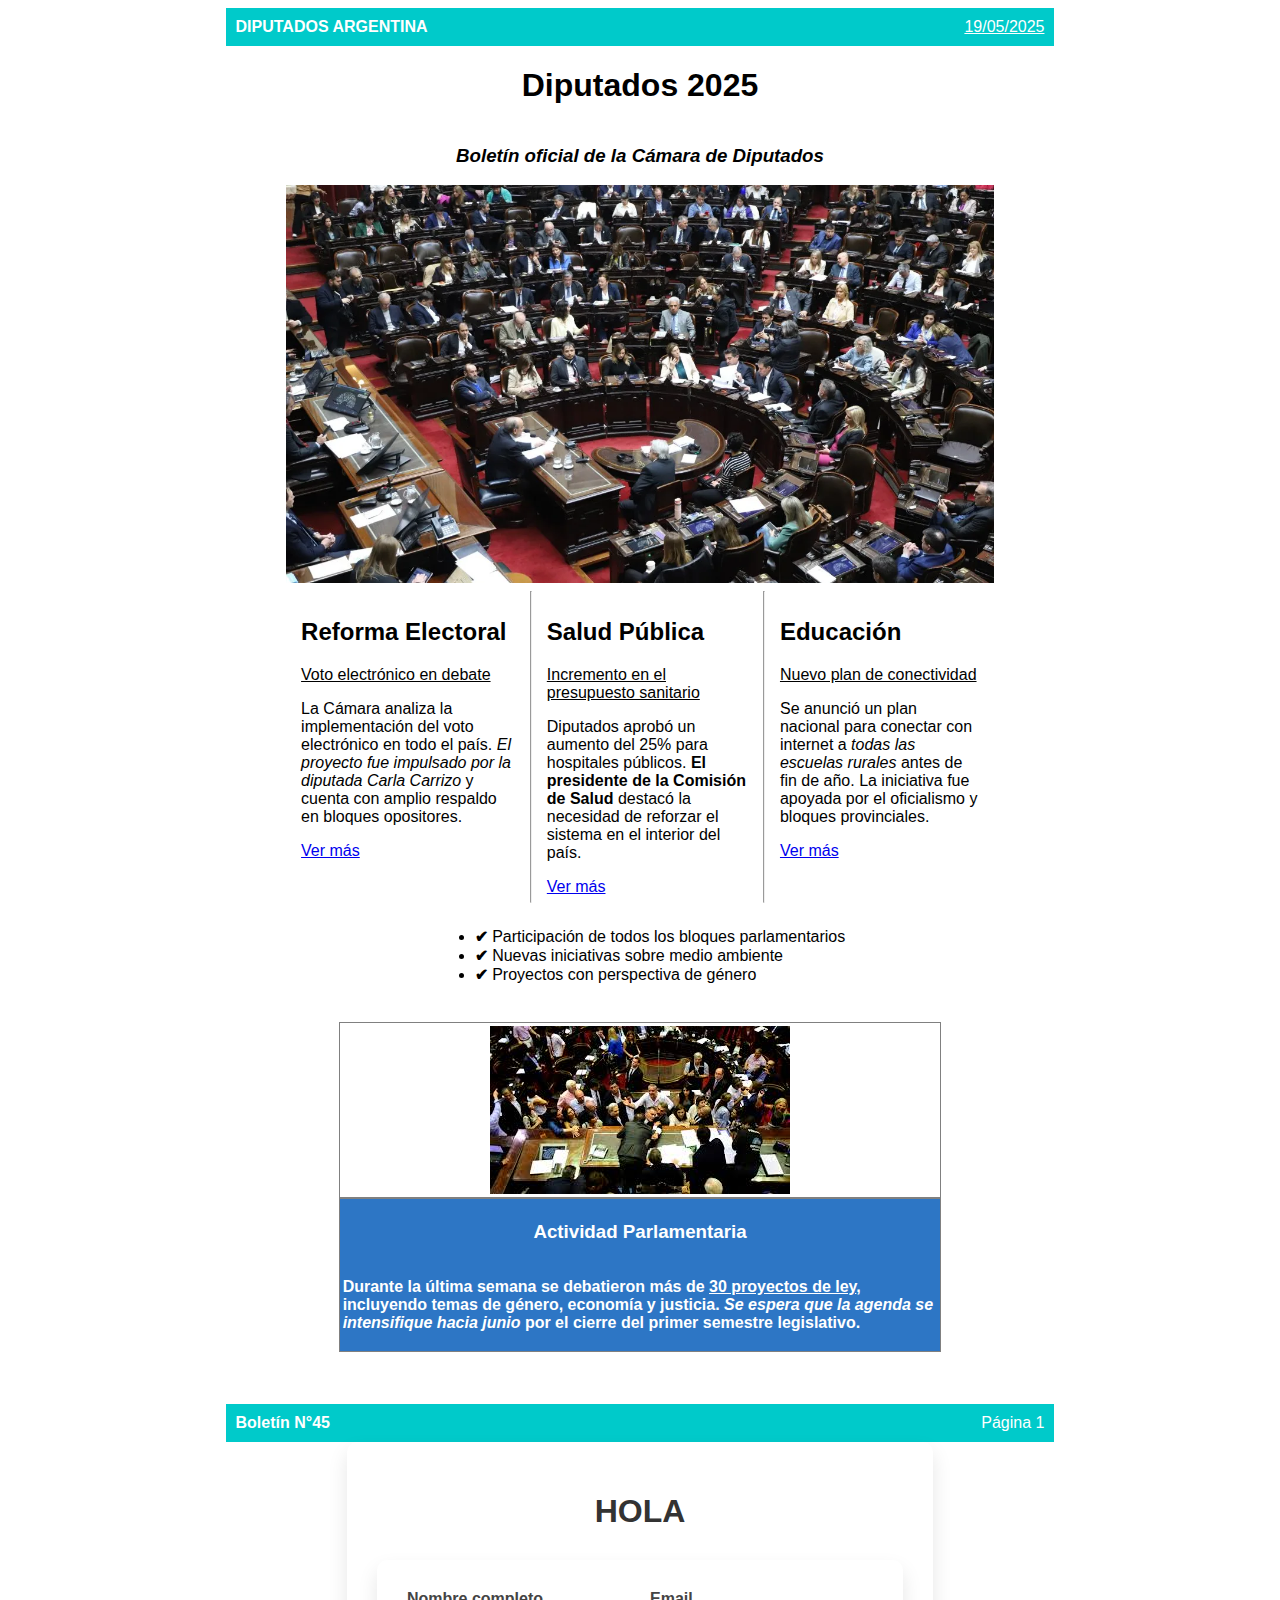
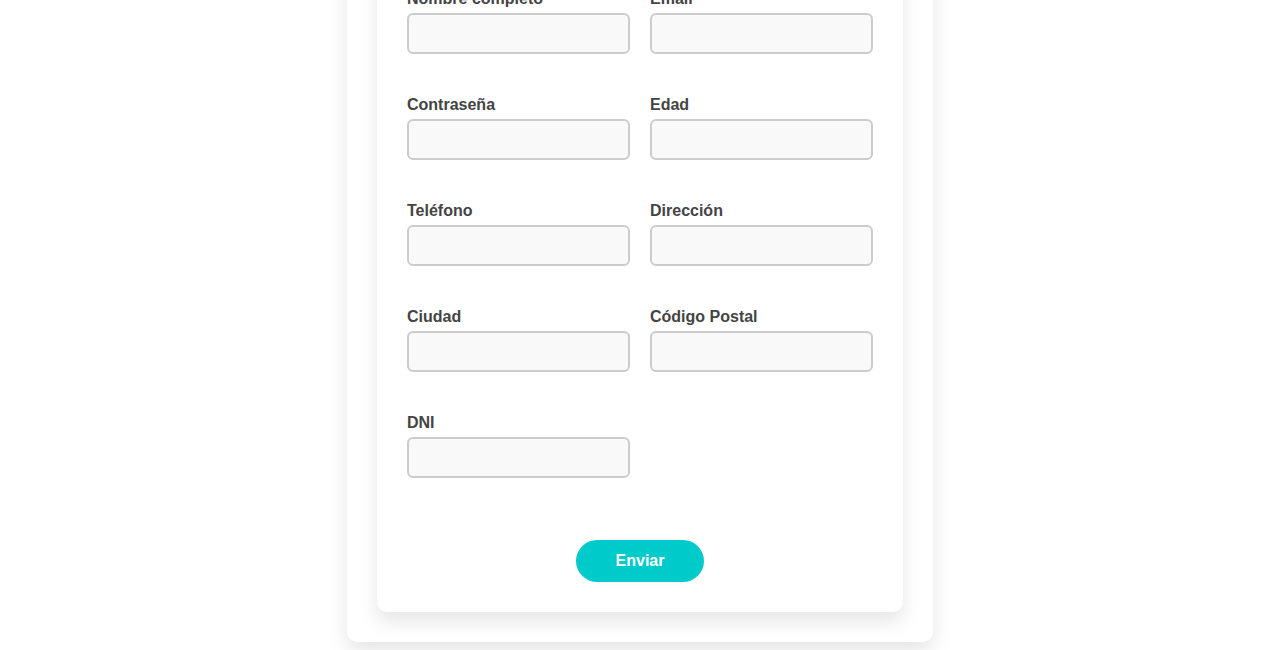
<file: Clase9/index.html>
<!DOCTYPE html>
<html lang="es">
<head>
    <meta charset="UTF-8" />
    <meta name="viewport" content="width=device-width, initial-scale=1.0" />
    <title>Boletín Diputados 2025</title>
    <link rel="stylesheet" href="styles/style.css" />
    <link href="https://fonts.googleapis.com/css2?family=Roboto&display=swap" rel="stylesheet">
</head>
<body>
    <section class="boletin">
        <header>
            <span><strong>DIPUTADOS ARGENTINA</strong></span>
            <span><u>19/05/2025</u></span>
        </header>

        <article class="articulo">
            <h1>Diputados 2025</h1>
            <h3><em>Boletín oficial de la Cámara de Diputados</em></h3>
            <img width="70%" src="imgs/diputados.webp" alt="Diputados en sesión">

            <div class="titulares">
                <article class="titular">
                    <h2><strong>Reforma Electoral</strong></h2>
                    <p><u>Voto electrónico en debate</u></p>
                    <p>La Cámara analiza la implementación del voto electrónico en todo el país. <em>El proyecto fue impulsado por la diputada Carla Carrizo</em> y cuenta con amplio respaldo en bloques opositores.</p>
                    <a href="https://www.argentina.gob.ar/sites/default/files/reformas_electorales.pdf" target="_blank">Ver más</a>
                </article>
                <hr>
                <article class="titular">
                    <h2><strong>Salud Pública</strong></h2>
                    <p><u>Incremento en el presupuesto sanitario</u></p>
                    <p>Diputados aprobó un aumento del 25% para hospitales públicos. <strong>El presidente de la Comisión de Salud</strong> destacó la necesidad de reforzar el sistema en el interior del país.</p>
                    <a href="https://www.argentina.gob.ar/salud" target="_blank">Ver más</a>
                </article>
                <hr>
                <article class="titular">
                    <h2><strong>Educación</strong></h2>
                    <p><u>Nuevo plan de conectividad</u></p>
                    <p>Se anunció un plan nacional para conectar con internet a <em>todas las escuelas rurales</em> antes de fin de año. La iniciativa fue apoyada por el oficialismo y bloques provinciales.</p>
                    <a href="https://www.argentina.gob.ar/capital-humano/educacion" target="_blank">Ver más</a>
                </article>
            </div>

            <ul class="lista">
                <li><strong>✔</strong> Participación de todos los bloques parlamentarios</li>
                <li><strong>✔</strong> Nuevas iniciativas sobre medio ambiente</li>
                <li><strong>✔</strong> Proyectos con perspectiva de género</li>
            </ul>

            <table>
                <tr>
                    <th><img src="imgs/diputados-discutiendok.jpg" alt="Debate parlamentario" width="100%"></th>
                    <th class="azulfondo">
                        <h3><strong>Actividad Parlamentaria</strong></h3>
                        <p>Durante la última semana se debatieron más de <u>30 proyectos de ley</u>, incluyendo temas de género, economía y justicia. <em>Se espera que la agenda se intensifique hacia junio</em> por el cierre del primer semestre legislativo.</p>
                    </th>
                </tr>
            </table>

            <footer>
                <span><strong>Boletín N°45</strong></span>
                <span>Página 1</span>
            </footer>
        </article>
    </section>
    <section id="formulario">
        <h1 id="titulo">HOLA</h1>
        <form id="formulario">
        <div class="form-grid">
            <div class="field-group">
            <label for="nombre">Nombre completo</label>
            <input type="text" id="nombre" name="nombre">
            <div class="error" id="error-nombre"></div>
            </div>
            <div class="field-group">
            <label for="email">Email</label>
            <input type="email" id="email" name="email">
            <div class="error" id="error-email"></div>
            </div>
            <div class="field-group">
            <label for="password">Contraseña</label>
            <input type="password" id="password" name="password">
            <div class="error" id="error-password"></div>
            </div>
            <div class="field-group">
            <label for="edad">Edad</label>
            <input type="number" id="edad" name="edad">
            <div class="error" id="error-edad"></div>
            </div>
            <div class="field-group">
            <label for="telefono">Teléfono</label>
            <input type="text" id="telefono" name="telefono">
            <div class="error" id="error-telefono"></div>
            </div>
            <div class="field-group">
            <label for="direccion">Dirección</label>
            <input type="text" id="direccion" name="direccion">
            <div class="error" id="error-direccion"></div>
            </div>
            <div class="field-group">
            <label for="ciudad">Ciudad</label>
            <input type="text" id="ciudad" name="ciudad">
            <div class="error" id="error-ciudad"></div>
            </div>
            <div class="field-group">
            <label for="cp">Código Postal</label>
            <input type="text" id="cp" name="cp">
            <div class="error" id="error-cp"></div>
            </div>
            <div class="field-group">
            <label for="dni">DNI</label>
            <input type="text" id="dni" name="dni">
            <div class="error" id="error-dni"></div>
            </div>
            <div class="submit-container">
            <button type="submit">Enviar</button>
            </div>
        </div>
        </form>

    </section>
</body>
<script src="js/main.js"></script>
</html>
</file>
<file: Clase9/styles/style.css>
*{
    font-family: Arial, Helvetica, sans-serif;
}

body{
    display: flex;
    justify-content: center;
    flex-direction: column;
    align-items: center;
}

.boletin{
    width: 80%;
    display: flex;
    justify-content: center;
    align-items: center;
    text-align: center;
    flex-direction: column;
}

header{
    background-color: #00caca;
    width:80%;
    justify-content: space-between;
    display: flex;
    color: white;
    padding: 10px;
}

footer{
    background-color: #00caca;
    width:80%;
    justify-content: space-between;
    display: flex;
    padding: 10px;
    margin-top: 50px;
    color: #fff;
}

.articulo{
    display: flex;
    justify-content: center;
    flex-direction: column;
    align-items: center;
}

.lista{
    text-align: start;
}


.titulares{
    display: flex;
    max-width: 70%;
}

.titular{
    text-align: start;
    padding: 15px;
}

table{
    margin-top: 20px;
    width: 60%;
}

th{
    justify-content: center;
    align-items: center;
    display: flex;
    flex-direction: column;
  border: 1px solid grey;
  padding: 3px;
}

th img{
    width: 300px;
}

.azulfondo{
    text-align: start;
    background-color: rgba(0, 89, 184, 0.825);
    color: #fff;
}

#formulario {
  background: #fff;
  padding: 30px;
  border-radius: 10px;
  box-shadow: 0 10px 20px rgba(0,0,0,0.1);
  max-width: 900px;
  margin: auto;
}

#formulario h1#titulo {
  text-align: center;
  margin-bottom: 30px;
  font-size: 2rem;
  color: #333;
}

#formulario .form-grid {
  display: grid;
  grid-template-columns: 1fr;
  gap: 20px;
}

@media (min-width: 768px) {
  #formulario .form-grid {
    grid-template-columns: repeat(2, 1fr);
  }

  #formulario .submit-container {
    grid-column: span 2;
  }
}

#formulario .field-group {
  display: flex;
  flex-direction: column;
}

#formulario label {
  font-weight: bold;
  margin-bottom: 5px;
  color: #444;
} 

#formulario input {
  padding: 10px;
  border: 2px solid #ccc;
  border-radius: 6px;
  font-size: 15px;
  background-color: #f9f9f9;
  transition: border-color 0.3s ease;
}

#formulario input:focus {
  outline: none;
  border-color: #667eea;
  background-color: white;
}

#formulario input.error-input {
  border-color: #e74c3c;
  background-color: #fdf2f2;
}

#formulario .error {
  color: #e74c3c;
  font-size: 13px;
  margin-top: 4px;
  min-height: 18px;
}

#formulario .submit-container {
  text-align: center;
  margin-top: 20px;
}

#formulario button[type="submit"] {
  padding: 12px 40px;
  background-color: #00caca;
  color: white;
  border: none;
  border-radius: 50px;
  font-weight: bold;
  font-size: 16px;
  cursor: pointer;
  transition: background 0.3s ease;
}

#formulario button[type="submit"]:hover {
  background-color: #009191;
}
</file>
